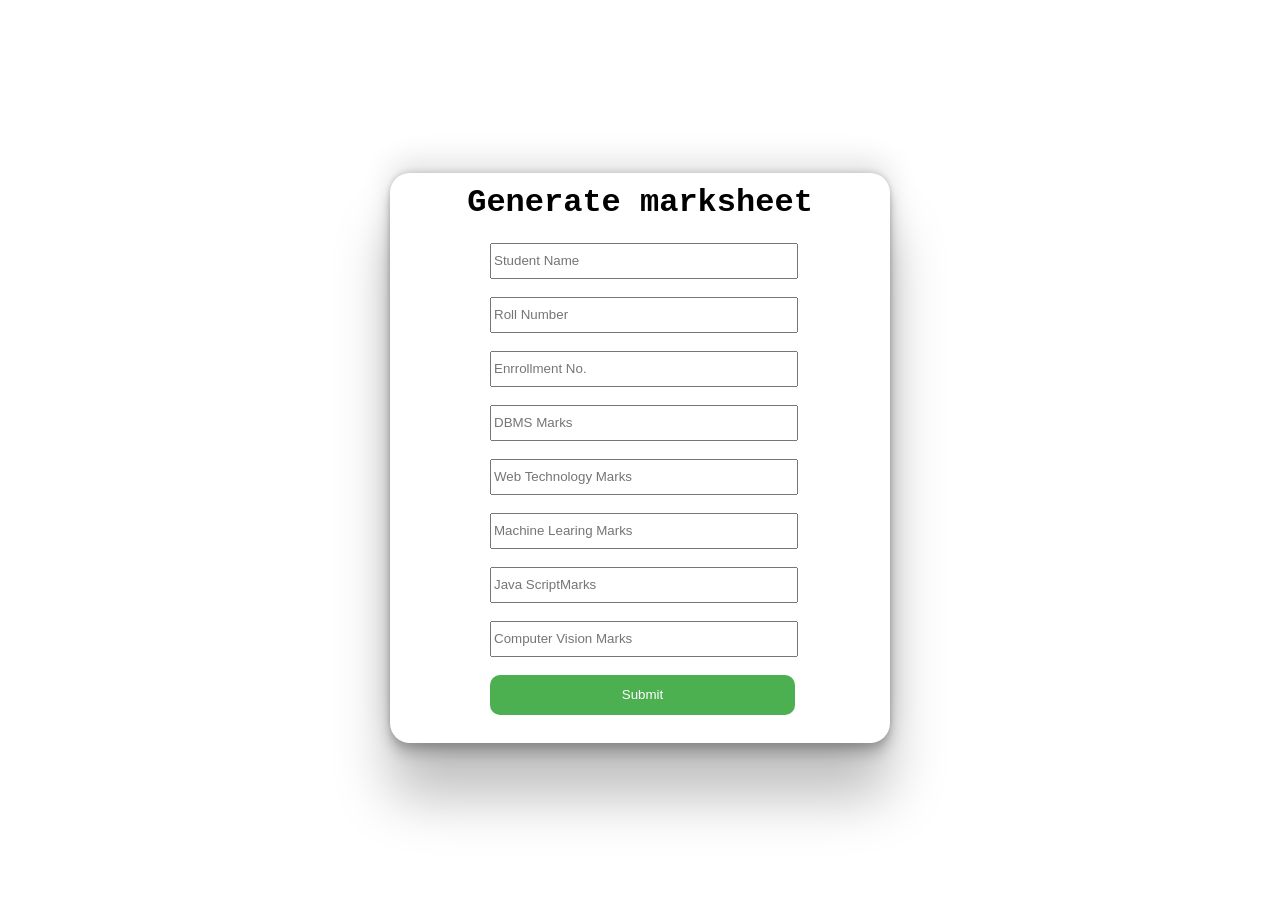
<file: marksheet.html>
<!DOCTYPE html>
<html lang="en">

<head>
    <meta charset="UTF-8">
    <meta name="viewport" content="width=device-width, initial-scale=1.0">
    <title>Marksheet Entry</title>
    <link rel="stylesheet" href="marksheet.css">
</head>

<body>
    <div class="container">
        <h1>Generate marksheet</h1>
        <div class="box">
            <input type="text" placeholder="Student Name" id="sname"><br>
            <input type="text" placeholder="Roll Number" id="srol"><br>
            <input type="text" placeholder="Enrrollment No." id="seroll"><br>
            <input type="number" id="DBMS" placeholder="DBMS Marks"><br>
            <input type="number" id="Web"placeholder="Web Technology Marks"><br>
            <input type="number" id="Machine"placeholder="Machine Learing Marks"><br>
            <input type="number" id="Java"placeholder="Java ScriptMarks"><br>
            <input type="number" id="Computer"placeholder="Computer Vision Marks"><br>
            <button onclick="percentage()">Submit</button>
        </div>
    </div>
    <script>
    function percentage() {
        let sname = document.getElementById('sname').value;
        let srol = document.getElementById('srol').value;
        let senroll = document.getElementById('seroll').value;

        let DBMS = Number(document.getElementById('DBMS').value);
        let Web = Number(document.getElementById('Web').value);
        let Machine = Number(document.getElementById('Machine').value);
        let Java = Number(document.getElementById('Java').value);
        let Computer = Number(document.getElementById('Computer').value);

        // validation
        if (!sname || !srol || !senroll || !DBMS || !Web || !Machine || !Java || !Computer) {
            alert("Please enter all marks");
            return;
        }

        let add = DBMS + Web + Machine + Java + Computer;
        let per = (add / 500) * 100;

        let marks = {
            sname,
            srol,
            senroll,
            DBMS,
            Web,
            Machine,
            Java,
            Computer,
            total: add,
            percentage: per.toFixed(2)
        };

        let student = JSON.parse(localStorage.getItem('student')) || [];
        student.push(marks);

        localStorage.setItem('student', JSON.stringify(student));

        alert(per +"%");
        window.location.href = "./result.html";
    }
</script>
</body>

</html>
</file>
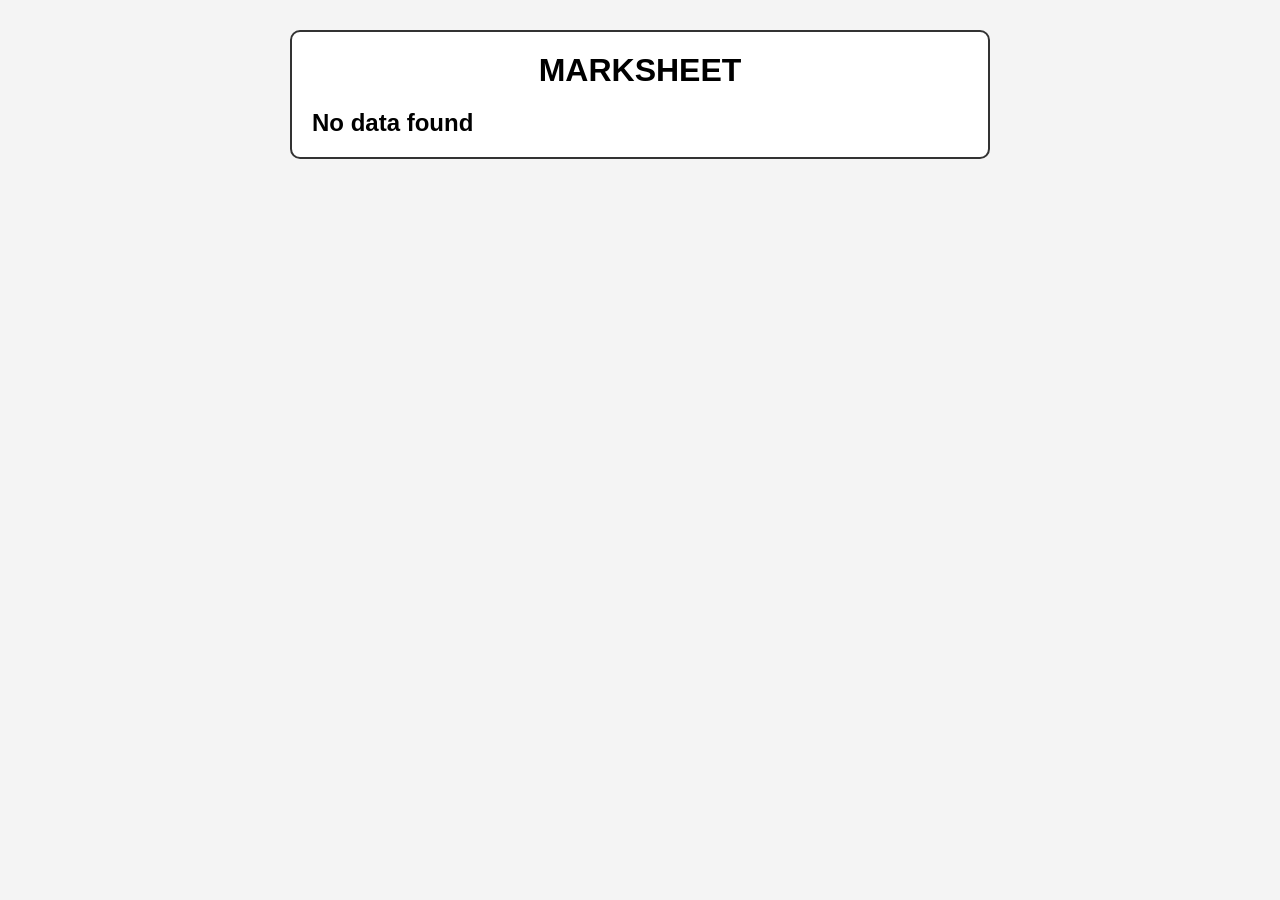
<file: result.html>
<!DOCTYPE html>
<html lang="en">

<head>
    <meta charset="UTF-8">
    <meta name="viewport" content="width=device-width, initial-scale=1.0">
    <title>Result</title>
    <link rel="stylesheet" href="result.css">
</head>

<body>
    <!-- <div class="container">
        <h1>student detail</h1>
        <div id="student">

        </div>
    </div> -->
    <!-- chatgpt -->
     <div class="container">
        <h1>Marksheet</h1>

        <!-- Data will come here from JS -->
        <div id="student"></div>
    </div>
    <!-- <script>
        let students = JSON.parse(localStorage.getItem('student')) || []
        document.getElementById('student').innerHTML =
        students.map(i=>(
            <div class="student_container">
                <h2>${hindi}</h2>
                <h2>${english}</h2>
                <h2>${maths}</h2>
                <h2>${science}</h2>
                <h2>${Social_Science}</h2>
            </div>
        )).join("")
    </script> -->
    <script>
        // let students = JSON.parse(localStorage.getItem('student')) || [];

        // document.getElementById('student').innerHTML =
        //     students.map(i => `
        //         <div class="student_container">
        //             <h2>Hindi: ${i.hindi}</h2>
        //             <h2>English: ${i.english}</h2>
        //             <h2>Maths: ${i.maths}</h2>
        //             <h2>Science: ${i.science}</h2>
        //             <h2>Social Science: ${i.social_science}</h2>
        //             <h2>Total: ${i.total}</h2>
        //             <h2>Percentage: ${i.percentage}%</h2>
        //         </div>
        //     `).join("");
        // this is my project 

//         let students = JSON.parse(localStorage.getItem('student')) || [];

//         let lastStudent = students[students.length - 1];
//         document.getElementById('student').innerHTML = `
//     <div class="student_container">
//         <h2>student name: ${lastStudent.sname}</h2>
//         <h2>Roll number: ${lastStudent.srol}</h2>
//         <h2>Enrollment No.: ${lastStudent.senroll}</h2>
//         <h2>DBMS: ${lastStudent.DBMS}</h2>
//         <h2>Web technology: ${lastStudent.Web}</h2>
//         <h2>Machine Learing: ${lastStudent.Machine}</h2>
//         <h2>Java Script: ${lastStudent.Java}</h2>
//         <h2>Computer Vision: ${lastStudent.Computer}</h2>
//         <h2>Total: ${lastStudent.total}</h2>
//         <h2>Percentage: ${lastStudent.percentage}%</h2>
//     </div>
// `; 

// chatgpt
 let students = JSON.parse(localStorage.getItem('student')) || [];

        // safety check
        if (students.length === 0) {
            document.getElementById('student').innerHTML = "<h2>No data found</h2>";
        } else {
            let lastStudent = students[students.length - 1];

            document.getElementById('student').innerHTML = `
                <div class="student_container">
                    
                    <!-- Student Info -->
                    <div class="student-info">
                        <h2><strong>Name:</strong> ${lastStudent.sname}</h2>
                        <h2><strong>Roll No:</strong> ${lastStudent.srol}</h2>
                        <h2><strong>Enrollment No:</strong> ${lastStudent.senroll}</h2>
                    </div>

                    <!-- Marks Table -->
                    <table class="marks-table">
                        <tr>
                            <th>Subject</th>
                            <th>Marks</th>
                        </tr>
                        <tr>
                            <td>DBMS</td>
                            <td>${lastStudent.DBMS}</td>
                        </tr>
                        <tr>
                            <td>Web Technology</td>
                            <td>${lastStudent.Web}</td>
                        </tr>
                        <tr>
                            <td>Machine Learning</td>
                            <td>${lastStudent.Machine}</td>
                        </tr>
                        <tr>
                            <td>JavaScript</td>
                            <td>${lastStudent.Java}</td>
                        </tr>
                        <tr>
                            <td>Computer Vision</td>
                            <td>${lastStudent.Computer}</td>
                        </tr>
                    </table>

                    <!-- Result Summary -->
                    <div class="result-summary">
                        <h2><strong>Total:</strong> ${lastStudent.total}</h2>
                        <h2><strong>Percentage:</strong> ${lastStudent.percentage}%</h2>
                    </div>

                </div>
            `;
        }
    </script>
</body>

</html>
</file>
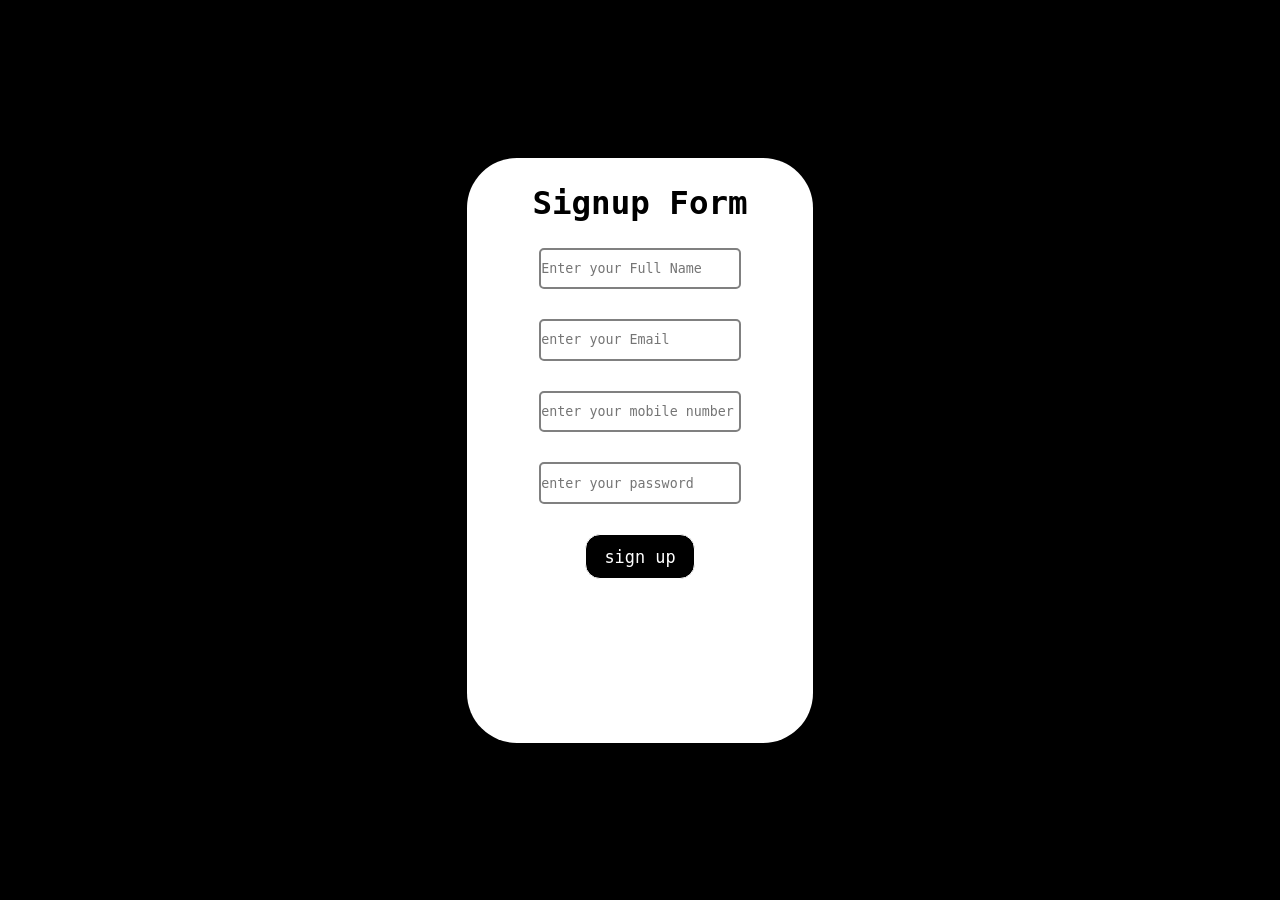
<file: signup.html>
<!DOCTYPE html>
<html lang="en">
<head>
    <meta charset="UTF-8">
    <meta name="viewport" content="width=device-width, initial-scale=1.0">
    <title>Marksheet--Signup</title>
    <link rel="stylesheet" href="signup.css">
    <style>
       
    </style>
</head>
<body>
    <div class="container-sign">
        <div class="signup">
            <h2>Signup Form</h2>
            <form action="">
                <input type="text" placeholder="Enter your Full Name"><br><br>
                <input type="text" placeholder="enter your Email"><br><br>
                <input type="tel" placeholder="enter your mobile number"><br><br>
                <input type="text" placeholder="enter your password"><br><br>
                <button type="button">sign up</button>
            </form>
        </div>
    </div>
</body>
</html>
</file>
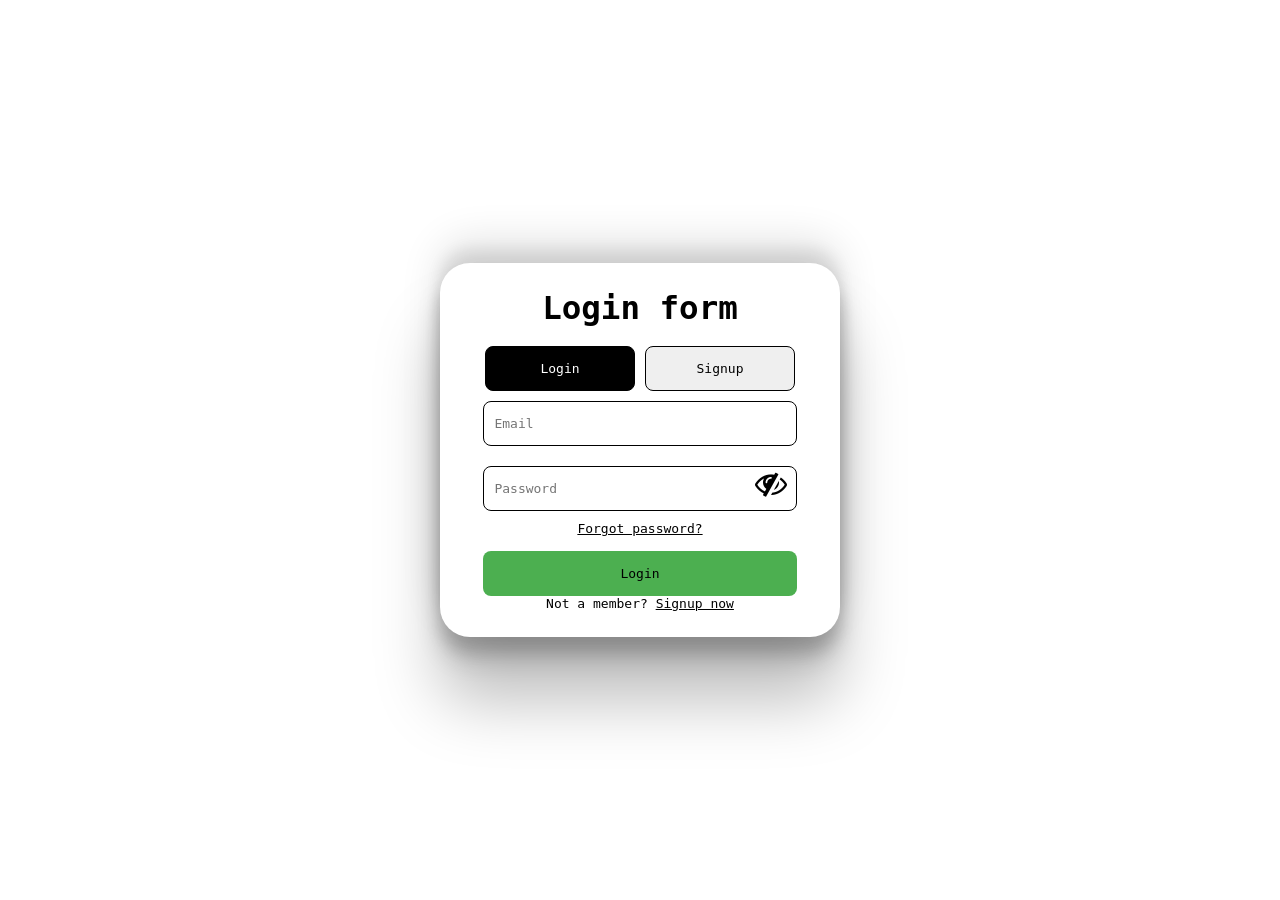
<file: test.html>
<!DOCTYPE html>
<html lang="en">

<head>
    <meta charset="UTF-8">
    <meta name="viewport" content="width=device-width, initial-scale=1.0">
    <title>Test</title>
    <link rel="stylesheet" href="test.css">
    <link rel="stylesheet" href="https://cdnjs.cloudflare.com/ajax/libs/font-awesome/4.7.0/css/font-awesome.min.css">
</head>

<body>
    <!-- login section  -->
    <div class="login-container" id="login-btn">
        <form action="" class="form-bgcolor">
            <div class="login-content">
                <h1>Login form</h1>
                <div class="btn-s">
                    <button type="button" id="login-form">Login</button>
                    <button type="button" onclick="showSignup()" id="signup-form">Signup</button>
                </div>
                <div class="login-form">
                    <!-- <input type="email" placeholder="Email">
                    <input type="password" placeholder="Password">
                    <a href="#" class="sign-a">Forgot password?</a>
                    <button class="login-btn">Login</button> -->
                    <input type="email" placeholder="Email" id="Lemail">
                    <div class="pass-show">
                        <input type="password" placeholder="Password" id="pass">
                        <i class="fa fa-eye-slash fa-2x" aria-hidden="true" id="pass-show" onclick="show_btn()"></i>
                        <i class="fa fa-eye fa-2x" aria-hidden="true" id="pass-hide" onclick="show_btn()"
                            style="display: none;"></i>
                    </div>
                    <a href="#" class="for-sign-link">Forgot password?</a>
                    <button type="button" class="login-btn" onclick="login()">Login</button>
                    <p>Not a member? <a href="#" onclick="showSignup()" class="for-sign-link">Signup now</a></p>
                </div>
            </div>
        </form>
    </div>
    <!-- signup section -->
    <div class="signup-container" id="signup-btn">
        <form action="" class="form-bgcolor">
            <div class="signup-content">
                <h1>Signup form</h1>
                <div class="btn-s">
                    <button type="button" onclick="showLogin()">Login</button>
                    <button type="button" style="background-color: black; color:white;">Signup</button>
                </div>
                <div class="signup-form">
                    <!-- <input type="email" placeholder="Email">
                    <input type="password" placeholder="Password">
                    <input type="password" placeholder="confirm-Password">
                    <a href="#">Forgot password?</a>
                    <button class="signup-btn">Login</button> -->
                    <input type="text" placeholder="Name" id="Sname">
                    <input type="tel" placeholder="Mobile Number" id="Snum" required maxlength="10"
                        oninput="this.value=this.value.replace(/[^0-9]/g,'')">
                    <input type="email" placeholder="Email" id="Semail">
                    <input type="text" placeholder="Password" id="Spass">
                    <!-- <div class="pass-show">
                        <input type="password" placeholder="Password" id="Spass">
                        <i class="fa fa-eye-slash fa-3x" aria-hidden="true" id="pass-show" onclick="show_btn()"></i>
                        <i class="fa fa-eye fa-3x" aria-hidden="true" id="pass-hide" onclick="show_btn()"
                            style="display: none;"></i>
                    </div> -->
                    <!-- <a href="#">Forgot password?</a> -->
                    <button type="button" class="signup-btn" onclick="signup()">Sign-up</button>
                    <p>Already have an accout? <a href="./signup.html" target="_blank">Login</a></p>
                </div>
            </div>
        </form>
    </div>
    <script>
        function showSignup() {
            document.getElementById("login-btn").style.display = "none";
            document.getElementById("signup-btn").style.display = "flex";
        }
        function showLogin() {
            document.getElementById("login-btn").style.display = "flex";
            document.getElementById("signup-btn").style.display = "none";
        }
    </script>
        <script src="./login.js"></script>
    <script src="./signup.js"></script>
</body>

</html>
</file>
<file: marksheet.css>
body{
    color: black;
    height: 100vh;
    display: flex;
    justify-content: center;
    align-items: center;
    font-family: monospace,system-ui, -apple-system, BlinkMacSystemFont, 'Segoe UI', Roboto, Oxygen, Ubuntu, Cantarell, 'Open Sans', 'Helvetica Neue', sans-serif;
}
.container{
    display: flex;
    flex-direction: column;
    border: none;
    border-radius: 20px;
    justify-content: center;
    height:570px;
    width: 500px;
    box-shadow: rgba(0, 0, 0, 0.25) 0px 54px 55px, rgba(0, 0, 0, 0.12) 0px -12px 30px, rgba(0, 0, 0, 0.12) 0px 4px 6px, rgba(0, 0, 0, 0.17) 0px 12px 13px, rgba(0, 0, 0, 0.09) 0px -3px 5px;
}
.container h1{
    text-align: center;
    margin-top: 0.2rem;
}
.box{
    display: flex;
    flex-direction: column;
    margin: 0 20%;
}
input{
    width: 300px;
    height: 30px;
}
.box button{
    background-color:#4CAF50;
    color: white;
    height: 40px;
    width: 305px;
    border: none;
    border-radius: 10px;
    margin-bottom: 20px;
}
</file>
<file: result.css>
*{
    margin: 0;
    padding: 0;
    box-sizing: border-box;
    font-family: Arial, sans-serif;
}

body{
    background: #f4f4f4;
}

/* Container */
.container{
    width: 90%;
    max-width: 700px;
    margin: 30px auto;
    background: #fff;
    padding: 20px;
    border: 2px solid #333;
    border-radius: 10px;
}

/* Heading */
.container h1{
    text-align: center;
    margin-bottom: 20px;
    text-transform: uppercase;
}

/* Student Info */
.student_container h2{
    font-size: 16px;
    margin: 5px 0;
}

/* Table Style */
.marks-table{
    width: 100%;
    border-collapse: collapse;
    margin-top: 20px;
}

.marks-table th,
.marks-table td{
    border: 1px solid #333;
    padding: 10px;
    text-align: center;
}

.marks-table th{
    background:black;
    color:white;
}

/* Total Section */
.result-summary{
    margin-top: 20px;
    padding: 10px;
    border-top: 2px solid #333;
}

.result-summary h2{
    margin: 5px 0;
}

/* Responsive */
@media (max-width: 480px){
    .container{
        padding: 15px;
    }

    .student_container h2{
        font-size: 14px;
    }

    .marks-table th,
    .marks-table td{
        padding: 6px;
        font-size: 12px;
    }
}
</file>
<file: signup.css>
*{
            margin: 0;
            padding:0;
            box-sizing: border-box;
            font-family: monospace;
        }
        .container-sign{
            background-color: black;
            width: 100%;
            height: 100vh;
            display: flex;
            justify-content: center;
            align-items: center;
        }
        .signup{
            background-color: white;
            height: 65%;
            width: 27%;
            border: none;
            border-radius: 50px;
        }
        .signup h2{
            font-size: 2.5rem;
            text-align: center;
            margin: 2rem;
        }
        form{
            width: 100%;
            display: flex;
            flex-direction: column;
            justify-content: center;
            align-items: center;

        }
        form input{
            height: 3.2rem;
            width: 15.5rem;
            border: 2px solid gray;
            border-radius: 5px ;
        }
        form button{
            height: 3.5rem;
            width: 8.5rem;
            border-radius: 15px;
            border: 1px solid;
            background-color:black;
            color: white;
            font-size: 1.3rem;
            position: relative;
            z-index: 1;
        }
        form button::after{
            position: absolute;
            content: '';
            height: 100%;
            width: 0;
            background-color:white;
            border-radius: 15px;
            transition: 0.3s;
            overflow: hidden;
            top: 0;
            left: 0;
            z-index: -1;
        }
        form button:hover::after{
            width: 100%;
        }
        form button:hover{
            color: black;
        }
</file>
<file: test.css>
/* Reset */
* {
    box-sizing: border-box;
    margin: 0;
    padding: 0;
    font-family: monospace;
}
.signup-container{
    display: none;
}
.login-container{
    display: flex;
}

/* Login & Signup Container */
.login-container,
.signup-container {
    height: 100vh;
    width: 100%;
    display: flex;
    justify-content: center;
    align-items: center;
    /* background-image: linear-gradient(135deg, #667eea 0%, #764ba2 100%); */
    /* box-shadow: rgba(0, 0, 0, 0.25) 0px 54px 55px, rgba(0, 0, 0, 0.12) 0px -12px 30px, rgba(0, 0, 0, 0.12) 0px 4px 6px, rgba(0, 0, 0, 0.17) 0px 12px 13px, rgba(0, 0, 0, 0.09) 0px -3px 5px; */
}

/* Hide signup initially */
#signup-btn {
    display: none;
}

/* Form Box */
.form-bgcolor {
    box-shadow: rgba(0, 0, 0, 0.25) 0px 64px 65px, rgba(0, 0, 0, 0.12) 0px -22px 40px, rgba(0, 0, 0, 0.12) 0px 14px 16px, rgba(0, 0, 0, 0.17) 0px 22px 23px, rgba(0, 0, 0, 0.09) 0px -13px 15px;
    border-radius: 30px;
    background-color: white;
    width: 400px;
    max-width: 90%;
    padding: 2rem;
}

/* Content alignment */
.login-content,
.signup-content {
    display: flex;
    flex-direction: column;
    align-items: center;
    width: 100%;
}

.login-content h1,
.signup-content h1 {
    font-size: 2.5rem;
    margin-bottom: 1.5rem; 
}
#login-form{
    color: white;
    background-color: black;
}
/* Buttons (Login/Signup switch) */
.btn-s {
    display: flex;
    justify-content: center;
    gap: 10px;
}
#signup{
    background-color: black;
    color: white;
}
.btn-s button {
    width: 150px;
    height: 45px;
    border-radius: 8px;
    border: 1px solid black;
    cursor: pointer;
    font-size: 1rem;
}

/* Forms */
.login-form,
.signup-form {
    display: flex;
    flex-direction: column;
    align-items: center;
    width: 100%;
}

/* Inputs */
.login-form input,
.signup-form input {
    width: 90%;
    height: 45px;
    margin: 10px 0;
    font-size: 1rem;
    padding-left: 10px;
    border-radius: 8px;
    border: 1px solid black;
}

/* Buttons */
.login-btn,
.signup-btn {
    width: 90%;
    height: 45px;
    margin-top: 15px;
    font-size: 1rem;
    border: none;
    border-radius: 8px;
    background-color:#4caf50;
    cursor: pointer;
}

/* Text & links */
.login-form p,
.signup-form p {
    font-size: 1rem;
    text-align: center;
}

.for-sign-link {
    cursor: pointer;
    text-decoration: underline;
    color: black;
}

/* Password field */
.pass-show {
    position: relative;
    width: 90%;
}

.pass-show input {
    width: 100%;
}

.pass-show i {
    position: absolute;
    right: 10px;
    top: 12px;
    cursor: pointer;
}
</file>
